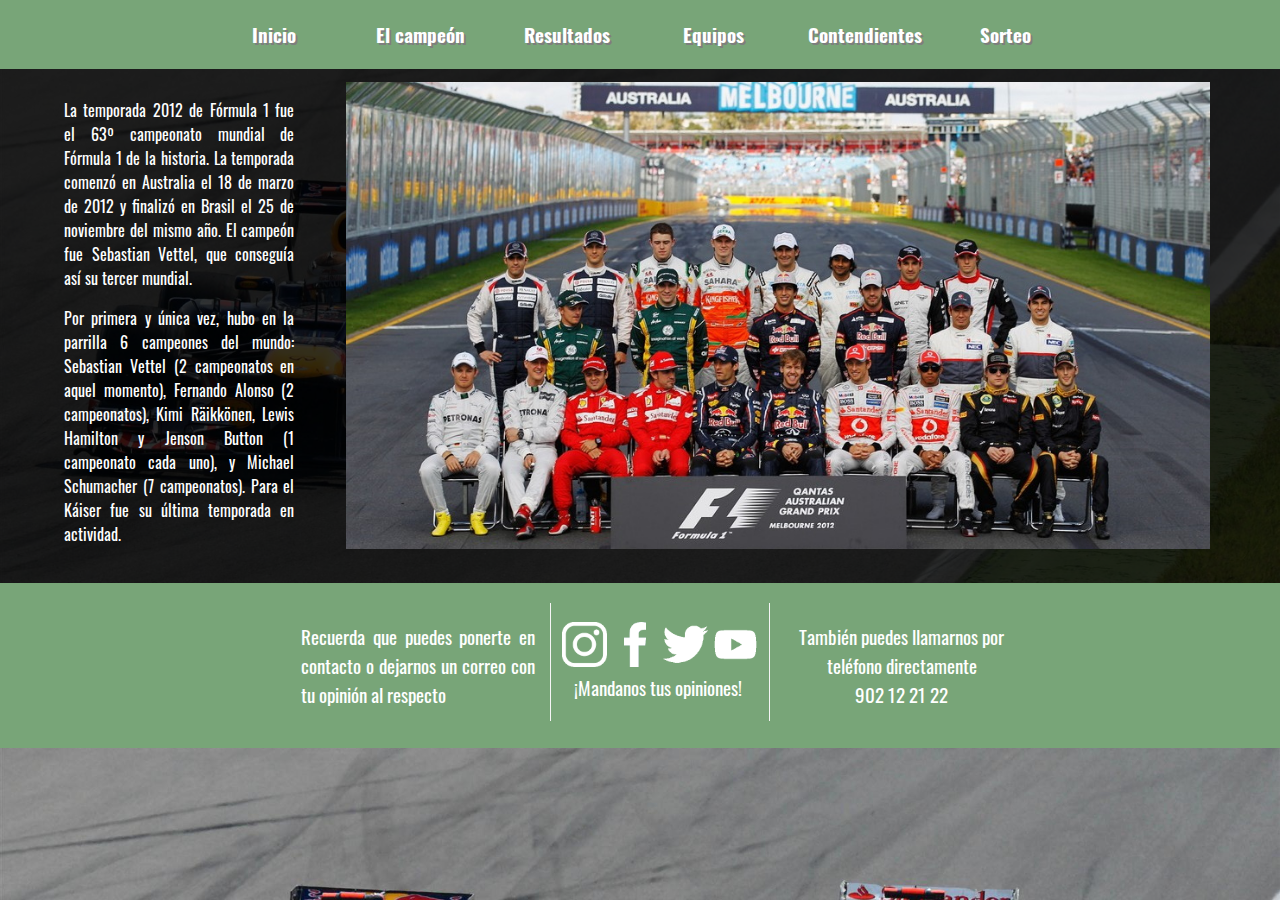
<file: index.html>
<!DOCTYPE html>
<html lang="es">

<head>
    <meta charset="UTF-8">
    <meta http-equiv="X-UA-Compatible" content="IE=edge">
    <meta name="viewport" content="width=device-width, initial-scale=1.0">
    <link rel="stylesheet" href="css/style1.css">
    <link rel="stylesheet" href="css/style2.css">
    <link rel="shortcut icon" href="assets/images/favicon.ico" type="image/x-icon">
    <title>Inicio</title>
</head>

<body>
    <div class="solocontenedor">
        <!-- MENU -->
        <div class="menu">
            <div class="elementomenu"><a href="">Inicio</a></div>
            <div class="elementomenu"><a href="pages/campeon.html">El campeón</a></div>
            <div class="elementomenu"><a href="pages/resultados.html">Resultados</a></div>
            <div class="elementomenu"><a href="pages/equipos.html">Equipos</a></div>
            <div class="elementomenu"><a href="pages/contendientes.html">Contendientes</a></div>
            <div class="elementomenu"><a href="pages/sorteo.html">Sorteo</a></div>
        </div>
        <!-- FIN MENU -->
        
        
        <div class="contenedorprincipal">
            <div class="columnaindex">
                <p class="texto">
                    La temporada 2012 de Fórmula 1 fue el 63º campeonato mundial de Fórmula 1 de la historia. La temporada
                    comenzó en Australia el 18 de marzo de 2012 y finalizó en Brasil el 25 de noviembre del mismo año. El
                    campeón fue Sebastian Vettel, que conseguía así su tercer mundial.
                </p>
                <p class="texto">
                    Por primera y única vez, hubo en la parrilla 6 campeones del mundo: Sebastian Vettel (2 campeonatos en
                    aquel momento), Fernando Alonso (2 campeonatos), Kimi Räikkönen, Lewis Hamilton y Jenson Button (1
                    campeonato cada uno), y Michael Schumacher (7 campeonatos). Para el Káiser fue su última temporada en
                    actividad.
                </p>
            </div>
            <div class="columnaindex2">
                <img class="imagenindex" src="assets/images/f12012.jpg" alt="">
            </div>
        </div>
    </div>
            <!-- PIE -->
            <div class="pie">
                <div class="columnapie">
                    <p class="textopie"><a href="mailto:daw1_sergiodejesus@riberadeltajo.es">Recuerda que puedes ponerte en contacto o dejarnos un correo con tu opinión al respecto</a>
                    </p>
                </div>
    
                <div class="columnapiemedio">
                    <p class="textopie">
                        <a target="_blank" href="https://instagram.com"><img class="kom" src="assets/images/instagram.png"alt="">
                        </a>
                        <a target="_blank" href="https://facebook.com"><img class="kom" src="assets/images/Facebook.png" alt="">
                        </a>
                        <a target="_blank" href="https://twitter.com"><img class="kom" src="assets/images/twitter.png" alt="">
                        </a>
                        <a target="_blank" href="https://youtube.es"><img class="kom" src="assets/images/youtube.png" alt="">
                        </a>
                        <span class="textopiecent">¡Mandanos tus opiniones!</span>
                    </p>
    
                </div>
    
                <div class="columnapie">
                    <p class="textopiecent">También puedes llamarnos por teléfono directamente <br>902 12 21 22</p>
                </div>
            </div>
            <!-- FIN PIE -->
</body>

</html>
</file>
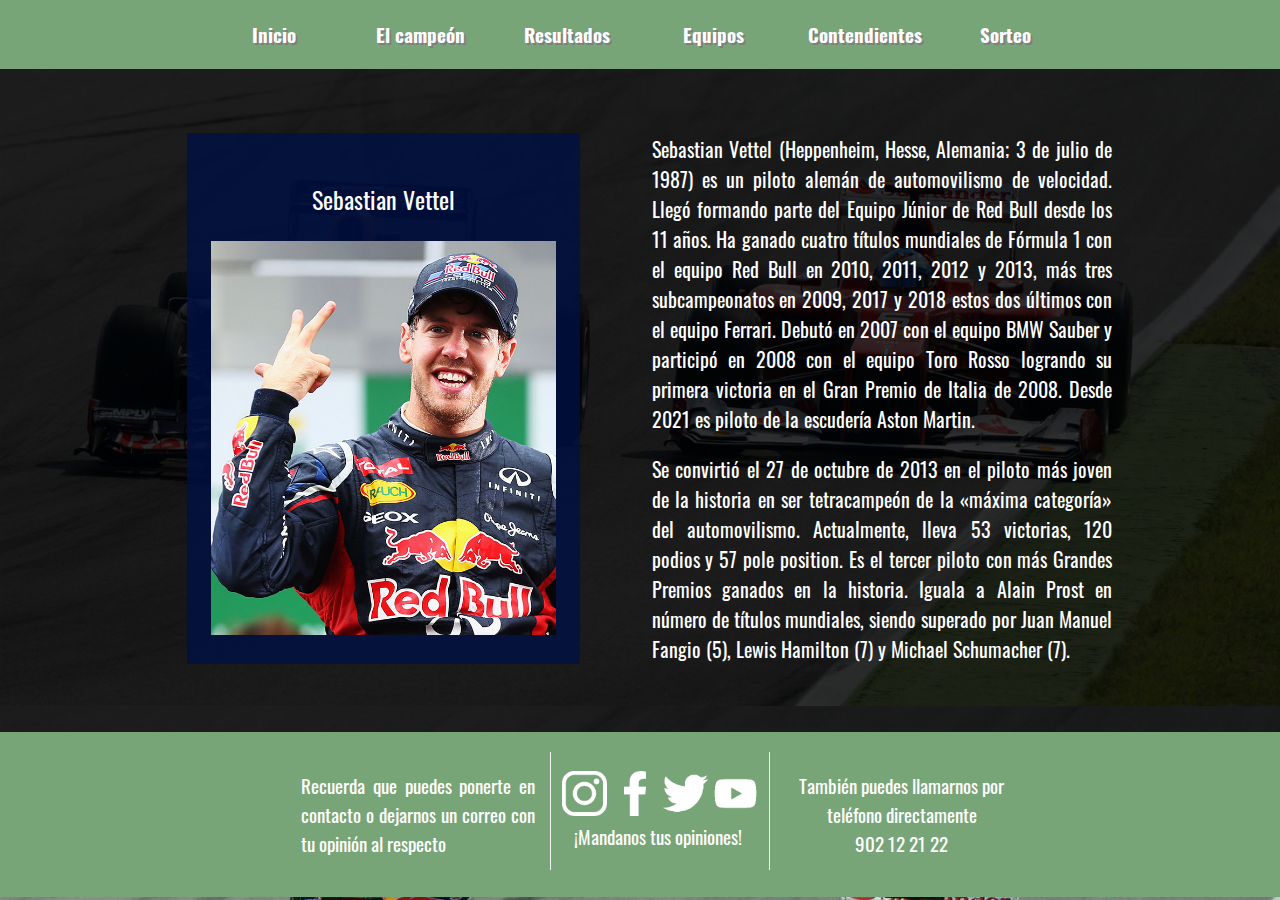
<file: pages/campeon.html>
<!DOCTYPE html>
<html lang="es">

<head>
    <meta charset="UTF-8">
    <meta http-equiv="X-UA-Compatible" content="IE=edge">
    <meta name="viewport" content="width=device-width, initial-scale=1.0">
    <link rel="stylesheet" href="../css/style1.css">
    <link rel="stylesheet" href="../css/style2.css">
    <link rel="shortcut icon" href="../assets/images/favicon.ico" type="image/x-icon">
    <title>El campeón</title>
</head>

<body>
    <div class="solocontenedor">
        <!-- MENU -->
        <div class="menu">
            <div class="elementomenu"><a href="../index.html">Inicio</a></div>
            <div class="elementomenu"><a href="">El campeón</a></div>
            <div class="elementomenu"><a href="resultados.html">Resultados</a></div>
            <div class="elementomenu"><a href="equipos.html">Equipos</a></div>
            <div class="elementomenu"><a href="contendientes.html">Contendientes</a></div>
            <div class="elementomenu">Sorteo</div>
        </div>
        <!-- FIN MENU -->


        <div class="contenedorimagen">
            <div class="columna1 columnacampeon">
                <p class="subtitulo">Sebastian Vettel</p>
                <img class="imagenindex" src="../assets/images/seb.jpg" alt="">
            </div>
            <div class="columna2">
                <p class="texto">
                    Sebastian Vettel (Heppenheim, Hesse, Alemania; 3 de julio de 1987) es un piloto alemán de
                    automovilismo de velocidad. Llegó formando parte del Equipo Júnior de Red Bull desde los 11 años. Ha
                    ganado cuatro títulos mundiales de Fórmula 1 con el equipo Red Bull en 2010, 2011, 2012 y 2013, más
                    tres subcampeonatos en 2009, 2017 y 2018 estos dos últimos con el equipo Ferrari. Debutó en 2007 con
                    el equipo BMW Sauber y participó en 2008 con el equipo Toro Rosso logrando su primera victoria en el
                    Gran Premio de Italia de 2008. Desde 2021 es piloto de la escudería Aston Martin.
                </p>
                <p class="texto">
                    Se convirtió el 27 de octubre de 2013 en el piloto más joven de la historia en ser tetracampeón de
                    la «máxima categoría» del automovilismo. Actualmente, lleva 53 victorias, 120 podios y 57 pole
                    position. Es el tercer piloto con más Grandes Premios ganados en la historia. Iguala a Alain Prost
                    en número de títulos mundiales, siendo superado por Juan Manuel Fangio (5), Lewis Hamilton (7) y
                    Michael Schumacher (7).
                </p>
            </div>
        </div>




        
    </div>
    <!-- PIE -->
    <div class="pie">
        <div class="columnapie">
            <p class="textopie"><a href="mailto:daw1_sergiodejesus@riberadeltajo.es">Recuerda que puedes ponerte en
                    contacto o dejarnos un correo con tu opinión al respecto</a>
            </p>
        </div>

        <div class="columnapiemedio">
            <p class="textopie">
                <a target="_blank" href="https://instagram.com"><img class="kom"
                        src="../assets/images/instagram.png" alt="">
                </a>
                <a target="_blank" href="https://facebook.com"><img class="kom" src="../assets/images/Facebook.png"
                        alt="">
                </a>
                <a target="_blank" href="https://twitter.com"><img class="kom" src="../assets/images/twitter.png"
                        alt="">
                </a>
                <a target="_blank" href="https://youtube.es"><img class="kom" src="../assets/images/youtube.png"
                        alt="">
                </a>
                <span class="textopiecent">¡Mandanos tus opiniones!</span>
            </p>

        </div>

        <div class="columnapie">
            <p class="textopiecent">También puedes llamarnos por teléfono directamente <br>902 12 21 22</p>
        </div>
    </div>
    <!-- FIN PIE -->
</body>

</html>
</file>
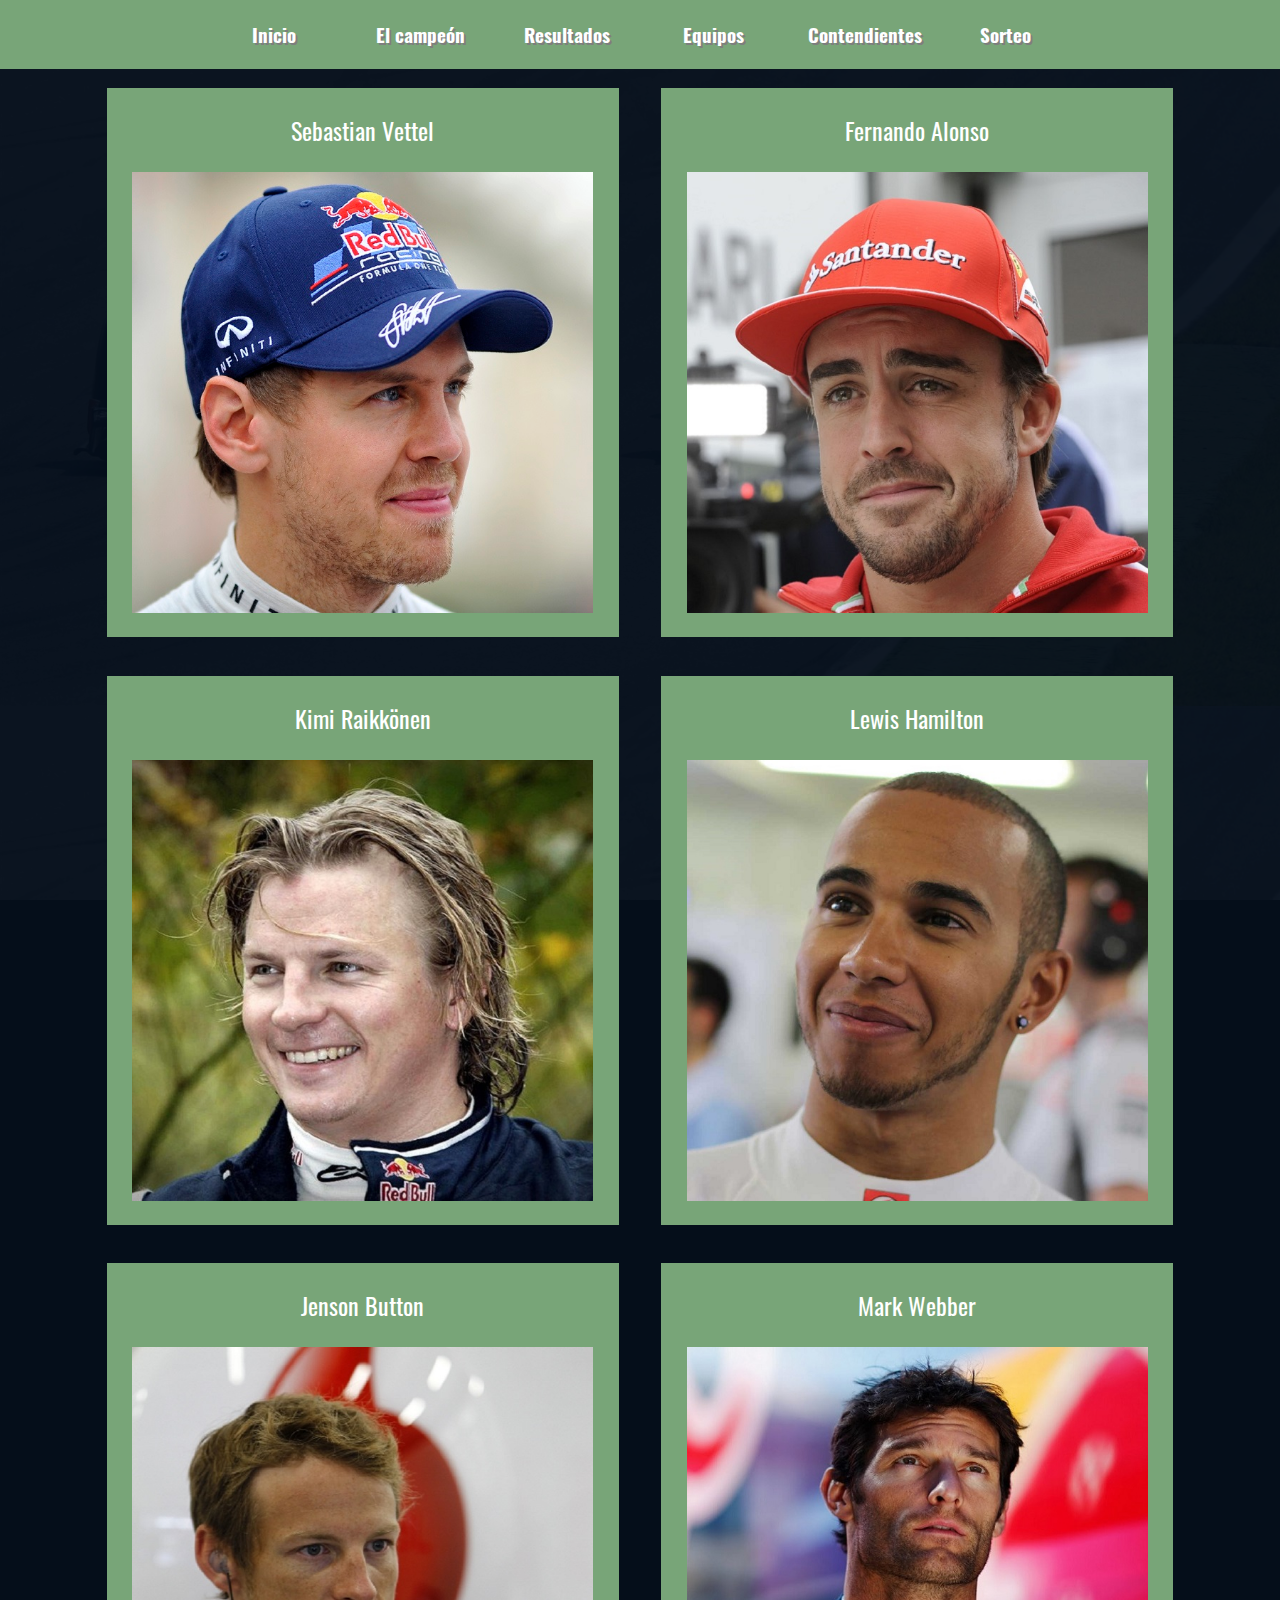
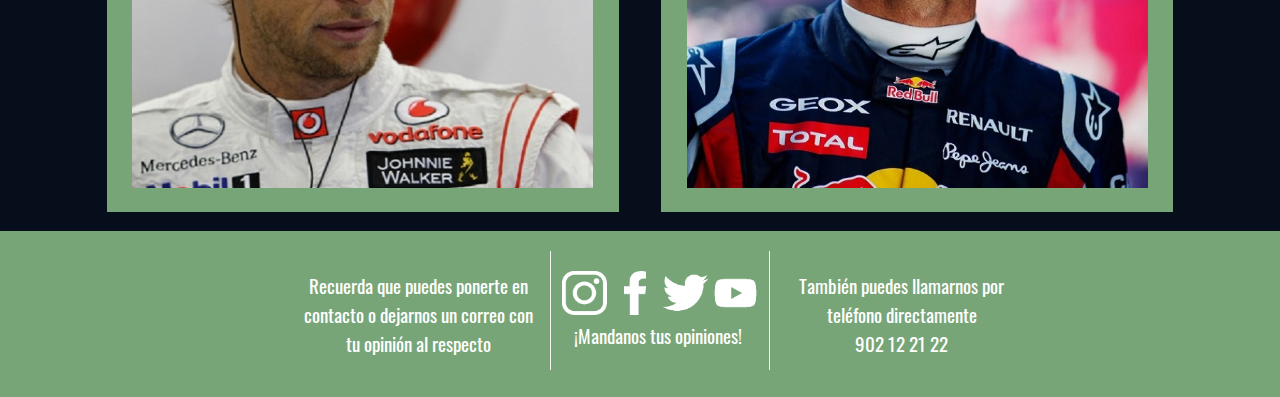
<file: pages/contendientes.html>
<!DOCTYPE html>
<html lang="es">

<head>
    <meta charset="UTF-8">
    <meta http-equiv="X-UA-Compatible" content="IE=edge">
    <meta name="viewport" content="width=device-width, initial-scale=1.0">
    <link rel="stylesheet" href="../css/style1.css">
    <link rel="stylesheet" href="../css/style2.css">
    <link rel="shortcut icon" href="../assets/images/favicon.ico" type="image/x-icon">
    <title>Temporada 2012 F1</title>
</head>

<body>
    <div class="solocontenedorre">
        <!-- MENU -->
        <div class="menu">
            <div class="elementomenu"><a href="../index.html">Inicio</a></div>
            <div class="elementomenu"><a href="campeon.html">El campeón</a></div>
            <div class="elementomenu"><a href="resultados.html">Resultados</a></div>
            <div class="elementomenu"><a href="equipos.html">Equipos</a></div>
            <div class="elementomenu"><a>Contendientes</a></div>
            <div class="elementomenu"><a href="sorteo.html">Sorteo</a></div>
        </div>
        <!-- FIN MENU -->

        <!-- Tarjeta -->
        <div class="tarjeta">
            <p class="subtitulo">Sebastian Vettel</p>
            <div class="tarjeta1"><img class="imagenindex" src="../assets/images/sebastian.jpg" alt=""></div>
        </div>
        <!-- Fin tarjeta -->
        <!-- Tarjeta -->
        <div class="tarjeta">
            <p class="subtitulo">Fernando Alonso</p>
            <div class="tarjeta1"><img class="imagenindex" src="../assets/images/alo.jpg" alt=""></div>
        </div>
        <!-- Fin tarjeta -->
        <!-- Tarjeta -->
        <div class="tarjeta">
            <p class="subtitulo">Kimi Raikkönen</p>
            <div class="tarjeta1"><img class="imagenindex" src="../assets/images/kimi.jpg" alt=""></div>
        </div>
        <!-- Fin tarjeta -->
        <!-- Tarjeta -->
        <div class="tarjeta">
            <p class="subtitulo">Lewis Hamilton</p>
            <div class="tarjeta1"><img class="imagenindex" src="../assets/images/ham.jpg" alt=""></div>
        </div>
        <!-- Fin tarjeta -->
        <!-- Tarjeta -->
        <div class="tarjeta">
            <p class="subtitulo">Jenson Button</p>
            <div class="tarjeta1"><img class="imagenindex" src="../assets/images/jenson.jpg" alt=""></div>
        </div>
        <!-- Fin tarjeta -->
        <!-- Tarjeta -->
        <div class="tarjeta">
            <p class="subtitulo">Mark Webber</p>
            <div class="tarjeta1"><img class="imagenindex" src="../assets/images/webber.jpg" alt=""></div>
        </div>
        <!-- Fin tarjeta -->

        

        <!-- PIE -->
        <div class="pie">
            <div class="columnapie">
                <p class="textopiecent"><a href="mailto:daw1_sergiodejesus@riberadeltajo.es">Recuerda que puedes ponerte en
                        contacto o dejarnos un correo con tu opinión al respecto</a>
                </p>
            </div>

            <div class="columnapiemedio">
                <p class="textopie">
                    <a target="_blank" href="https://instagram.com"><img class="kom"
                            src="../assets/images/instagram.png" alt="">
                    </a>
                    <a target="_blank" href="https://facebook.com"><img class="kom" src="../assets/images/Facebook.png"
                            alt="">
                    </a>
                    <a target="_blank" href="https://twitter.com"><img class="kom" src="../assets/images/twitter.png"
                            alt="">
                    </a>
                    <a target="_blank" href="https://youtube.es"><img class="kom" src="../assets/images/youtube.png"
                            alt="">
                    </a>
                    <span class="textopiecent">¡Mandanos tus opiniones!</span>
                </p>
            </div>

            <div class="columnapie">
                <p class="textopiecent">También puedes llamarnos por teléfono directamente <br>902 12 21 22</p>
            </div>
        </div>
        <!-- FIN PIE -->
    </div>
</body>

</html>
</file>
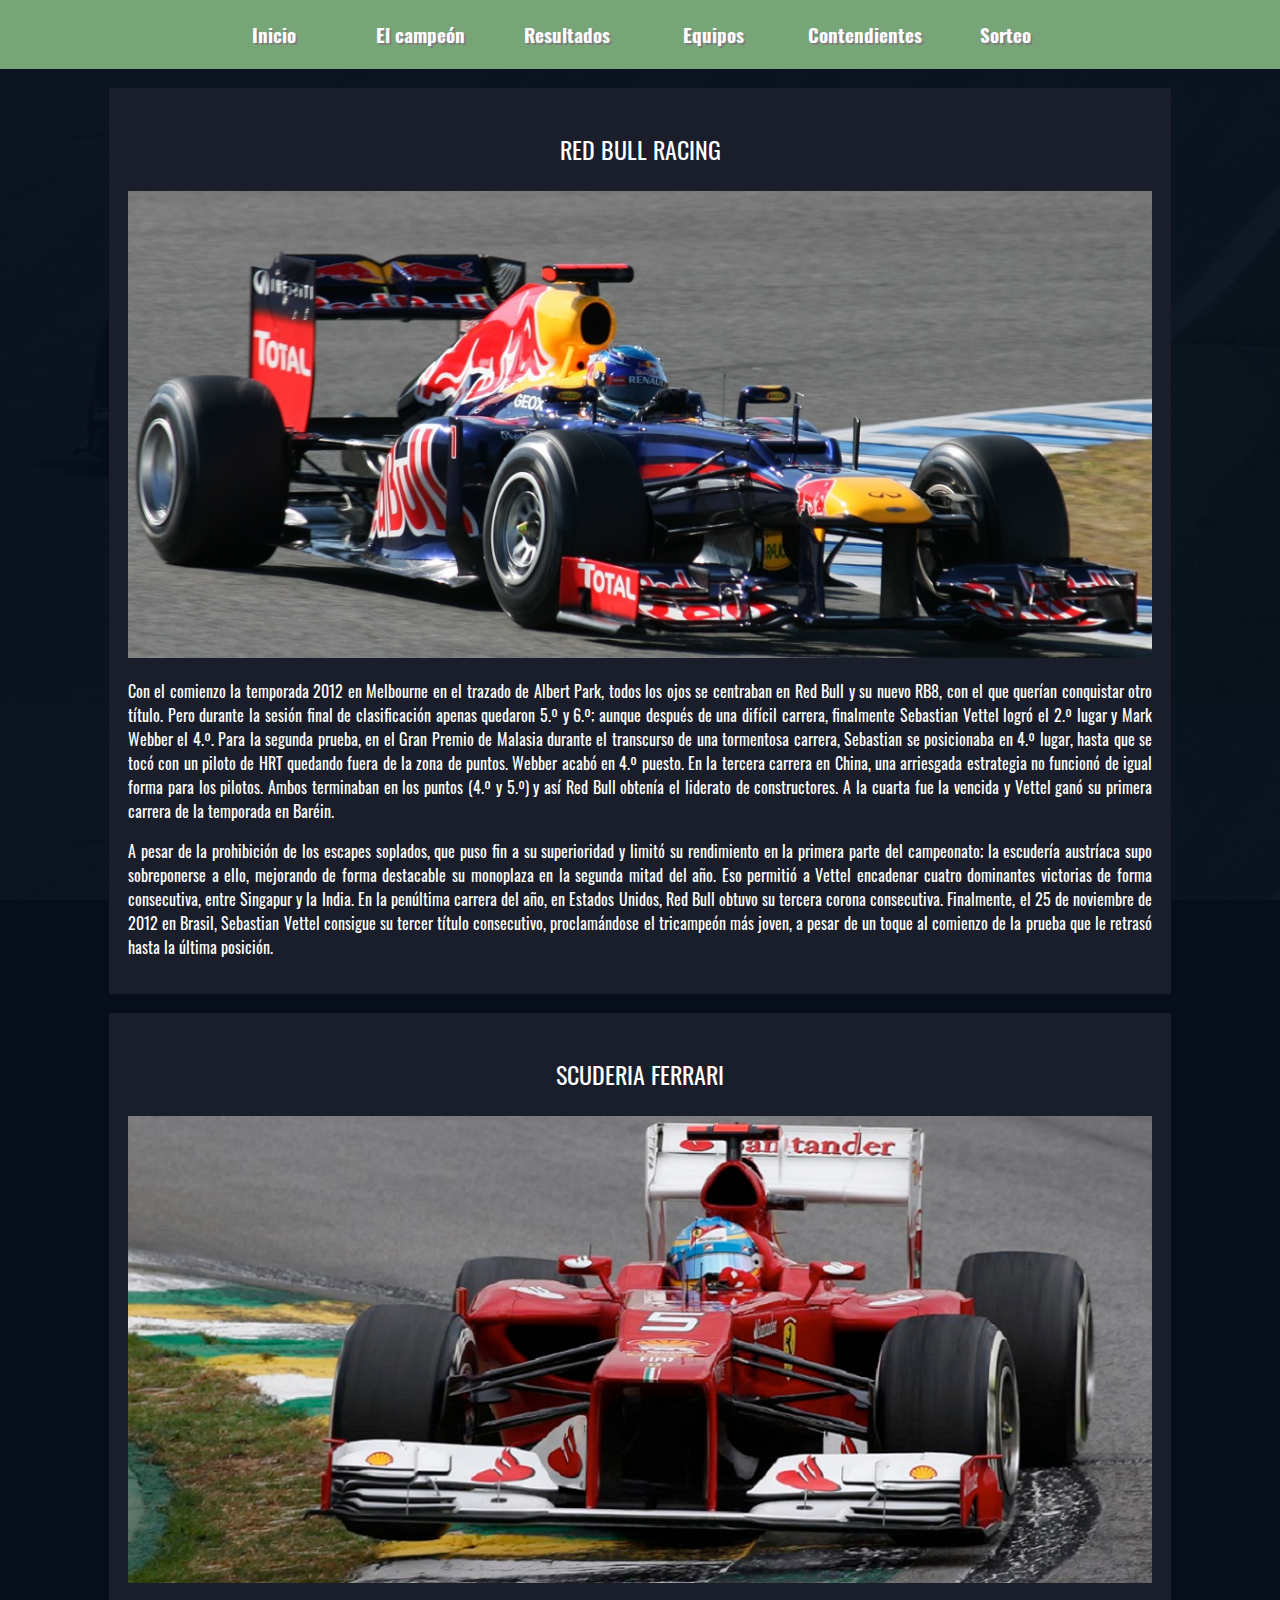
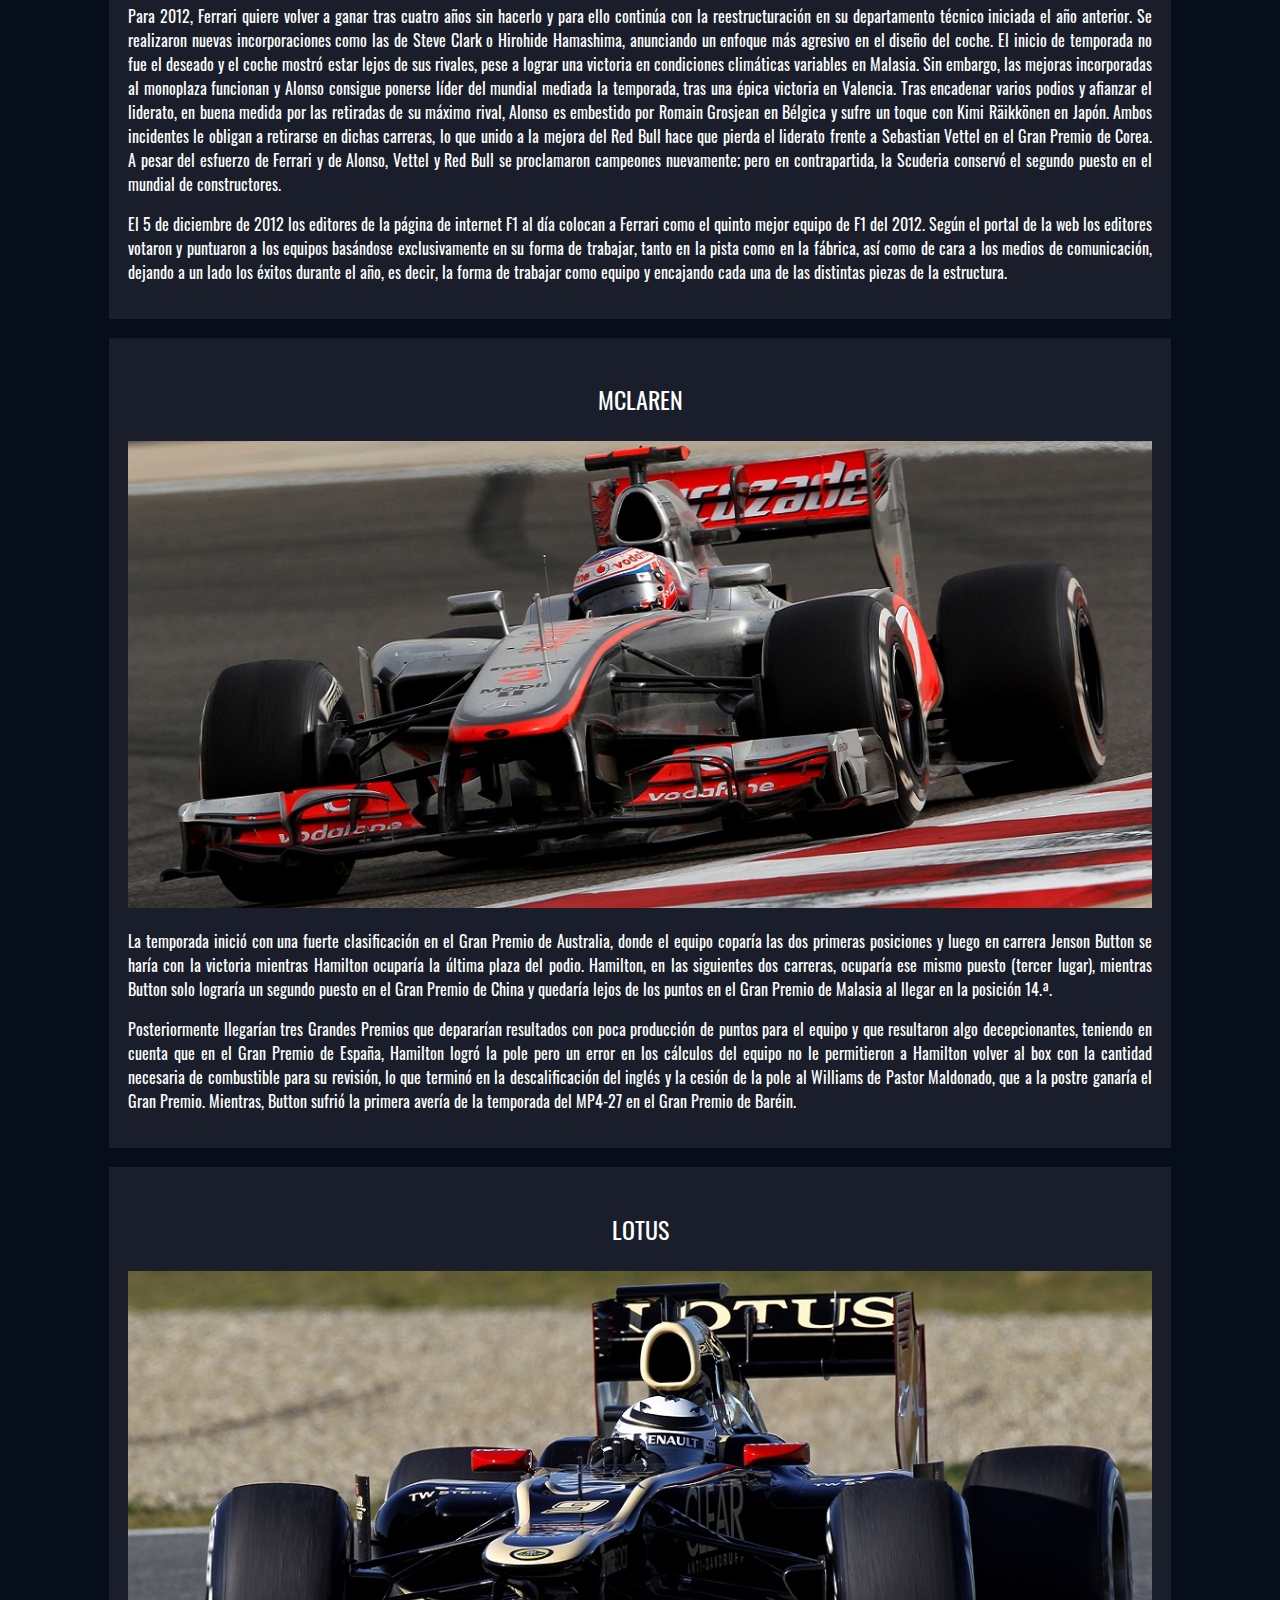
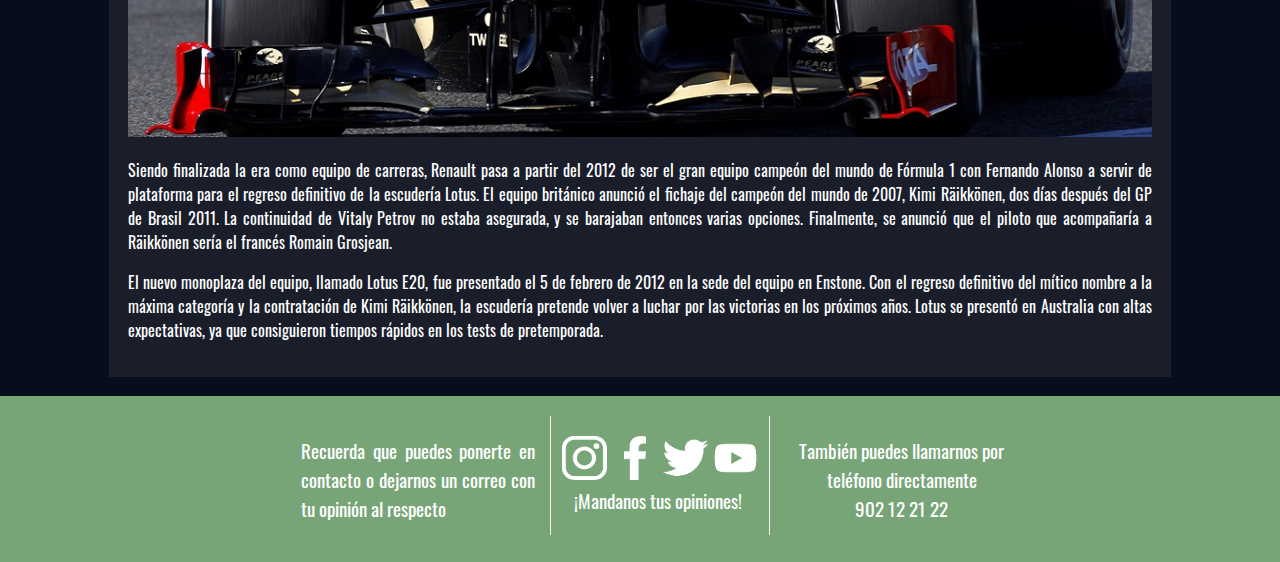
<file: pages/equipos.html>
<!DOCTYPE html>
<html lang="es">

<head>
    <meta charset="UTF-8">
    <meta http-equiv="X-UA-Compatible" content="IE=edge">
    <meta name="viewport" content="width=device-width, initial-scale=1.0">
    <link rel="stylesheet" href="../css/style1.css">
    <link rel="stylesheet" href="../css/style2.css">
    <link rel="shortcut icon" href="../assets/images/favicon.ico" type="image/x-icon">
    <title>Temporada 2012 F1</title>
</head>

<body>
    <div class="solocontenedorre">
        <!-- MENU -->
        <div class="menu">
            <div class="elementomenu"><a href="../index.html">Inicio</a></div>
            <div class="elementomenu"><a href="campeon.html">El campeón</a></div>
            <div class="elementomenu"><a href="resultados.html">Resultados</a></div>
            <div class="elementomenu"><a href="">Equipos</a></div>
            <div class="elementomenu"><a href="contendientes.html">Contendientes</a></div>
            <div class="elementomenu"><a href="sorteo.html">Sorteo</a></div>
        </div>
        <!-- FIN MENU -->


        <div class="containerequipo">
            <p class="subtitulo subequipo">RED BULL RACING</p>
            <img class="imagenindex" src="../assets/images/rb8.jpg" alt="">
            <p class="texto">Con el comienzo la temporada 2012 en Melbourne en el trazado de Albert Park, todos los
                ojos se centraban en Red Bull y su nuevo RB8, con el que querían conquistar otro título. Pero durante la
                sesión final de clasificación apenas quedaron 5.º y 6.º; aunque después de una difícil carrera,
                finalmente
                Sebastian Vettel logró el 2.º lugar y Mark Webber el 4.º. Para la segunda prueba, en el Gran Premio de
                Malasia durante el transcurso de una tormentosa carrera, Sebastian se posicionaba en 4.º lugar, hasta
                que se
                tocó con un piloto de HRT quedando fuera de la zona de puntos. Webber acabó en 4.º puesto. En la tercera
                carrera en China, una arriesgada estrategia no funcionó de igual forma para los pilotos. Ambos
                terminaban en
                los puntos (4.º y 5.º) y así Red Bull obtenía el liderato de constructores. A la cuarta fue la vencida y
                Vettel ganó su primera carrera de la temporada en Baréin.</p>
            <p class="texto">
                A pesar de la prohibición de los escapes soplados, que puso fin a su superioridad y limitó su
                rendimiento en
                la primera parte del campeonato; la escudería austríaca supo sobreponerse a ello, mejorando de forma
                destacable su monoplaza en la segunda mitad del año. Eso permitió a Vettel encadenar cuatro dominantes
                victorias de forma consecutiva, entre Singapur y la India. En la penúltima carrera del año, en Estados
                Unidos, Red Bull obtuvo su tercera corona consecutiva. Finalmente, el 25 de noviembre de 2012 en Brasil,
                Sebastian Vettel consigue su tercer título consecutivo, proclamándose el tricampeón más joven, a pesar
                de un
                toque al comienzo de la prueba que le retrasó hasta la última posición.</p>

        </div>
        <div class="containerequipo">
            <p class="subtitulo subequipo">SCUDERIA FERRARI</p>
            <img class="imagenindex" src="../assets/images/f2012.jpg" alt="">
            <p class="texto">Para 2012, Ferrari quiere volver a ganar tras cuatro años sin hacerlo y para ello continúa
                con la reestructuración en su departamento técnico iniciada el año anterior. Se realizaron nuevas
                incorporaciones como las de Steve Clark o Hirohide Hamashima, anunciando un enfoque más agresivo en el
                diseño del coche. El inicio de temporada no fue el deseado y el coche mostró estar lejos de sus
                rivales, pese a lograr una victoria en condiciones climáticas variables en Malasia. Sin embargo, las
                mejoras incorporadas al monoplaza funcionan y Alonso consigue ponerse líder del mundial mediada la
                temporada, tras una épica victoria en Valencia. Tras encadenar varios podios y afianzar el liderato,
                en buena medida por las retiradas de su máximo rival, Alonso es embestido por Romain Grosjean en Bélgica
                y sufre un toque con Kimi Räikkönen en Japón. Ambos incidentes le obligan a retirarse en dichas
                carreras, lo que unido a la mejora del Red Bull hace que pierda el liderato frente a Sebastian Vettel en
                el Gran Premio de Corea. A pesar del esfuerzo de Ferrari y de Alonso, Vettel y Red Bull se proclamaron
                campeones nuevamente; pero en contrapartida, la Scuderia conservó el segundo puesto en el mundial de
                constructores.</p>
            <p class="texto">
                El 5 de diciembre de 2012 los editores de la página de internet F1 al día colocan a Ferrari como el
                quinto mejor equipo de F1 del 2012. Según el portal de la web los editores votaron y puntuaron a los
                equipos basándose exclusivamente en su forma de trabajar, tanto en la pista como en la fábrica, así como
                de cara a los medios de comunicación, dejando a un lado los éxitos durante el año, es decir, la forma de
                trabajar como equipo y encajando cada una de las distintas piezas de la estructura.</p>
        </div>
        <div class="containerequipo">
            <p class="subtitulo subequipo">MCLAREN</p>
            <img class="imagenindex" src="../assets/images/mclaren.jpg" alt="">
            <p class="texto">La temporada inició con una fuerte clasificación en el Gran Premio de Australia, donde el
                equipo coparía las dos primeras posiciones y luego en carrera Jenson Button se haría con la victoria
                mientras Hamilton ocuparía la última plaza del podio. Hamilton, en las siguientes dos carreras, ocuparía
                ese mismo puesto (tercer lugar), mientras Button solo lograría un segundo puesto en el Gran Premio de
                China y quedaría lejos de los puntos en el Gran Premio de Malasia al llegar en la posición 14.ª.</p>
            <p class="texto">
                Posteriormente llegarían tres Grandes Premios que depararían resultados con poca producción de puntos
                para el equipo y que resultaron algo decepcionantes, teniendo en cuenta que en el Gran Premio de España,
                Hamilton logró la pole pero un error en los cálculos del equipo no le permitieron a Hamilton volver al
                box con la cantidad necesaria de combustible para su revisión, lo que terminó en la descalificación del
                inglés y la cesión de la pole al Williams de Pastor Maldonado, que a la postre ganaría el Gran Premio.
                Mientras, Button sufrió la primera avería de la temporada del MP4-27 en el Gran Premio de Baréin.</p>
        </div>
        <div class="containerequipo">
            <p class="subtitulo subequipo">LOTUS</p>
            <img class="imagenindex" src="../assets/images/lotus.jpg" alt="">
            <p class="texto">Siendo finalizada la era como equipo de carreras, Renault pasa a partir del 2012 de ser el
                gran equipo campeón del mundo de Fórmula 1 con Fernando Alonso a servir de plataforma para el regreso
                definitivo de la escudería Lotus. El equipo británico anunció el fichaje del campeón del mundo de 2007,
                Kimi Räikkönen, dos días después del GP de Brasil 2011. La continuidad de Vitaly Petrov no estaba
                asegurada, y se barajaban entonces varias opciones. Finalmente, se anunció que el piloto que acompañaría
                a Räikkönen sería el francés Romain Grosjean.</p>
            <p class="texto">
                El nuevo monoplaza del equipo, llamado Lotus E20, fue presentado el 5 de febrero de 2012 en la sede del
                equipo en Enstone. Con el regreso definitivo del mítico nombre a la máxima categoría y la
                contratación de Kimi Räikkönen, la escudería pretende volver a luchar por las victorias en los próximos
                años. Lotus se presentó en Australia con altas expectativas, ya que consiguieron tiempos rápidos en
                los tests de pretemporada.</p>
        </div>


        <!-- PIE -->
        <div class="pie">
            <div class="columnapie">
                <p class="textopie"><a href="mailto:daw1_sergiodejesus@riberadeltajo.es">Recuerda que puedes ponerte en
                        contacto o dejarnos un correo con tu opinión al respecto</a>
                </p>
            </div>

            <div class="columnapiemedio">
                <p class="textopie">
                    <a target="_blank" href="https://instagram.com"><img class="kom"
                            src="../assets/images/instagram.png" alt="">
                    </a>
                    <a target="_blank" href="https://facebook.com"><img class="kom" src="../assets/images/Facebook.png"
                            alt="">
                    </a>
                    <a target="_blank" href="https://twitter.com"><img class="kom" src="../assets/images/twitter.png"
                            alt="">
                    </a>
                    <a target="_blank" href="https://youtube.es"><img class="kom" src="../assets/images/youtube.png"
                            alt="">
                    </a>
                    <span class="textopiecent">¡Mandanos tus opiniones!</span>
                </p>

            </div>

            <div class="columnapie">
                <p class="textopiecent">También puedes llamarnos por teléfono directamente <br>902 12 21 22</p>
            </div>
        </div>
        <!-- FIN PIE -->
    </div>
</body>

</html>
</file>
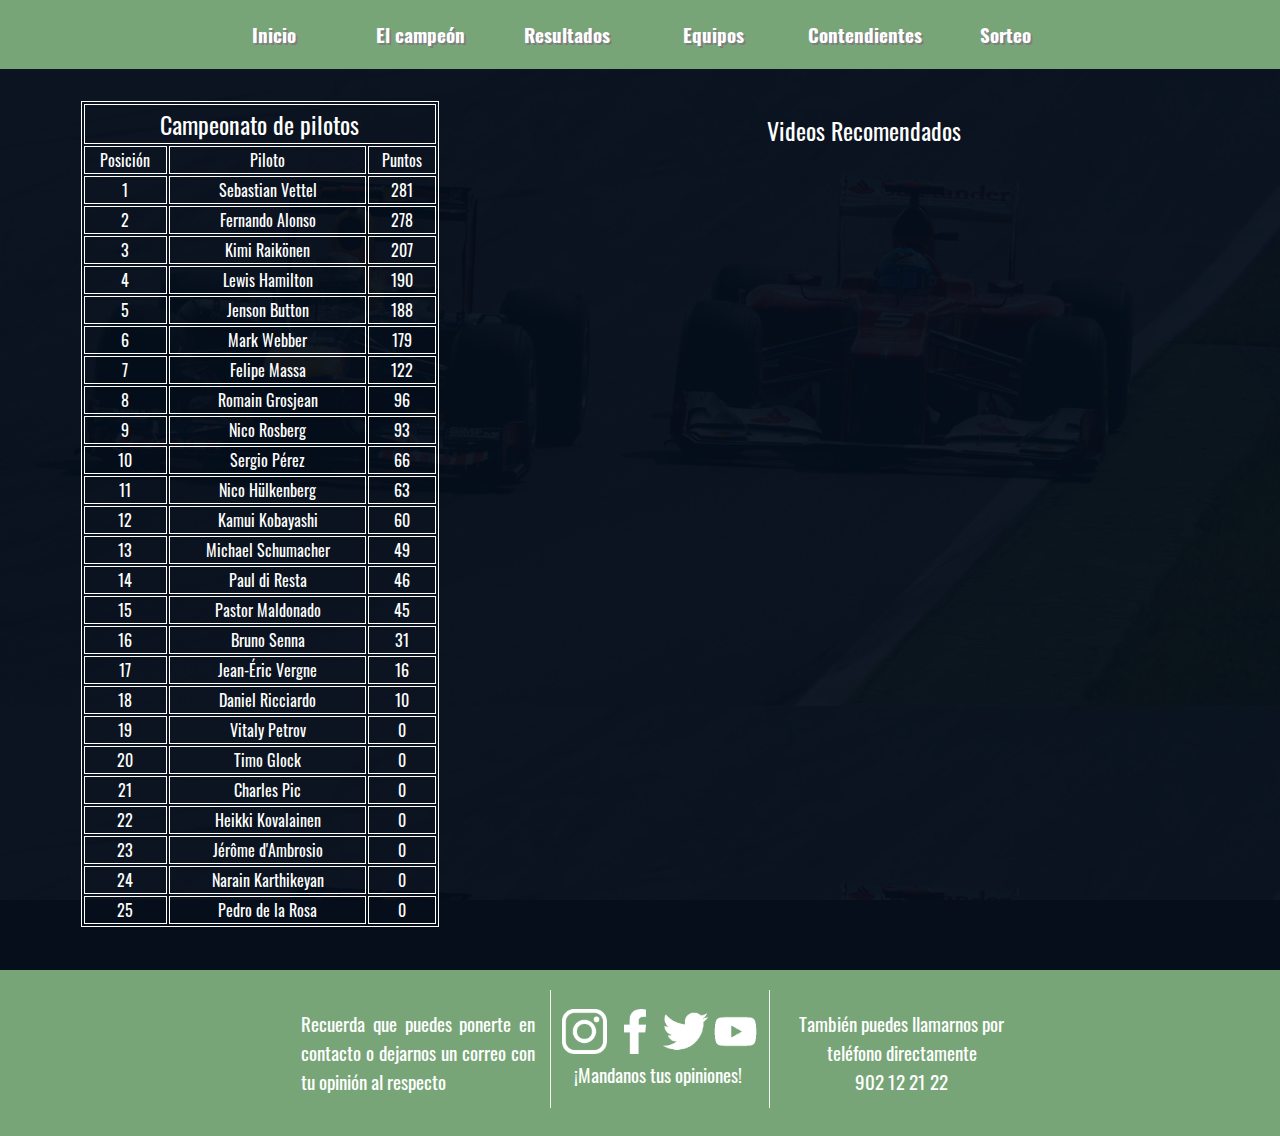
<file: pages/resultados.html>
<!DOCTYPE html>
<html lang="es">

<head>
    <meta charset="UTF-8">
    <meta http-equiv="X-UA-Compatible" content="IE=edge">
    <meta name="viewport" content="width=device-width, initial-scale=1.0">
    <link rel="stylesheet" href="../css/style1.css">
    <link rel="stylesheet" href="../css/style2.css">
    <link rel="shortcut icon" href="../assets/images/favicon.ico" type="image/x-icon">
    <title>Temporada 2012 F1</title>
</head>

<body>
    <div class="solocontenedorre">
        <!-- MENU -->
        <div class="menu">
            <div class="elementomenu"><a href="../index.html">Inicio</a></div>
            <div class="elementomenu"><a href="campeon.html">El campeón</a></div>
            <div class="elementomenu"><a href="">Resultados</a></div>
            <div class="elementomenu"><a href="equipos.html">Equipos</a></div>
            <div class="elementomenu"><a href="contendientes.html">Contendientes</a></div>
            <div class="elementomenu"><a href="sorteo.html">Sorteo</a></div>
        </div>
        <!-- FIN MENU -->


        <!-- Contenedor y tabla -->
        <div class="columna1 columna1borde">
            <table>
                <tr>
                    <td colspan="3" class="subtitulo">Campeonato de pilotos</td>
                </tr>
                <tr>
                    <td>Posición</td>
                    <td>Piloto</td>
                    <td>Puntos</td>
                </tr>
                <tr>
                    <td>1</td>
                    <td>Sebastian Vettel</td>
                    <td>281</td>
                </tr>
                <tr>
                    <td>2</td>
                    <td>Fernando Alonso</td>
                    <td>278</td>
                </tr>
                <tr>
                    <td>3</td>
                    <td>Kimi Raikönen</td>
                    <td>207</td>
                </tr>
                <tr>
                    <td>4</td>
                    <td>Lewis Hamilton</td>
                    <td>190</td>
                </tr>
                <tr>
                    <td>5</td>
                    <td>Jenson Button</td>
                    <td>188</td>
                </tr>
                <tr>
                    <td>6</td>
                    <td>Mark Webber</td>
                    <td>179</td>
                </tr>
                <tr>
                    <td>7</td>
                    <td>Felipe Massa</td>
                    <td>122</td>
                </tr>
                <tr>
                    <td>8</td>
                    <td>Romain Grosjean</td>
                    <td>96</td>
                </tr>
                <tr>
                    <td>9</td>
                    <td>Nico Rosberg</td>
                    <td>93</td>
                </tr>
                <tr>
                    <td>10</td>
                    <td>Sergio Pérez</td>
                    <td>66</td>
                </tr>
                <tr>
                    <td>11</td>
                    <td>Nico Hülkenberg</td>
                    <td>63</td>
                </tr>
                <tr>
                    <td>12</td>
                    <td>Kamui Kobayashi</td>
                    <td>60</td>
                </tr>
                <tr>
                    <td>13</td>
                    <td>Michael Schumacher</td>
                    <td>49</td>
                </tr>
                <tr>
                    <td>14</td>
                    <td>Paul di Resta</td>
                    <td>46</td>
                </tr>
                <tr>
                    <td>15</td>
                    <td>Pastor Maldonado</td>
                    <td>45</td>
                </tr>
                <tr>
                    <td>16</td>
                    <td>Bruno Senna</td>
                    <td>31</td>
                </tr>
                <tr>
                    <td>17</td>
                    <td>Jean-Éric Vergne</td>
                    <td>16</td>
                </tr>
                <tr>
                    <td>18</td>
                    <td>Daniel Ricciardo</td>
                    <td>10</td>
                </tr>
                <tr>
                    <td>19</td>
                    <td>Vitaly Petrov</td>
                    <td>0</td>
                </tr>
                <tr>
                    <td>20</td>
                    <td>Timo Glock</td>
                    <td>0</td>
                </tr>
                <tr>
                    <td>21</td>
                    <td>Charles Pic</td>
                    <td>0</td>
                </tr>
                <tr>
                    <td>22</td>
                    <td>Heikki Kovalainen</td>
                    <td>0</td>
                </tr>
                <tr>
                    <td>23</td>
                    <td>Jérôme d'Ambrosio</td>
                    <td>0</td>
                </tr>
                <tr>
                    <td>24</td>
                    <td>Narain Karthikeyan</td>
                    <td>0</td>
                </tr>
                <tr>
                    <td>25</td>
                    <td>Pedro de la Rosa</td>
                    <td>0</td>
                </tr>
            </table>
        </div>
        <!-- Fin Contenedor y tabla -->
        <!-- Videos y columna derecha -->
        <div class="columnaadapta">
            <p class="subtitulo">Videos Recomendados</p>
            <iframe width="670" height="374" src="https://www.youtube.com/embed/h0m30qw4g6o"
                title="YouTube video player" frameborder="0"
                allow="accelerometer; autoplay; clipboard-write; encrypted-media; gyroscope; picture-in-picture"
                allowfullscreen></iframe>
            <br>
            <iframe width="670" height="374" src="https://www.youtube.com/embed/0mvD3R33sjg"
                title="YouTube video player" frameborder="0"
                allow="accelerometer; autoplay; clipboard-write; encrypted-media; gyroscope; picture-in-picture"
                allowfullscreen></iframe>
        </div>
        <!-- Fin Videos y columna derecha -->


        <!-- PIE -->
        <div class="pie">
            <div class="columnapie">
                <p class="textopie"><a href="mailto:daw1_sergiodejesus@riberadeltajo.es">Recuerda que puedes ponerte en
                        contacto o dejarnos un correo con tu opinión al respecto</a>
                </p>
            </div>

            <div class="columnapiemedio">
                <p class="textopie">
                    <a target="_blank" href="https://instagram.com"><img class="kom"
                            src="../assets/images/instagram.png" alt="">
                    </a>
                    <a target="_blank" href="https://facebook.com"><img class="kom" src="../assets/images/Facebook.png"
                            alt="">
                    </a>
                    <a target="_blank" href="https://twitter.com"><img class="kom" src="../assets/images/twitter.png"
                            alt="">
                    </a>
                    <a target="_blank" href="https://youtube.es"><img class="kom" src="../assets/images/youtube.png"
                            alt="">
                    </a>
                    <span class="textopiecent">¡Mandanos tus opiniones!</span>
                </p>

            </div>

            <div class="columnapie">
                <p class="textopiecent">También puedes llamarnos por teléfono directamente <br>902 12 21 22</p>
            </div>
        </div>
        <!-- FIN PIE -->
    </div>
</body>

</html>
</file>
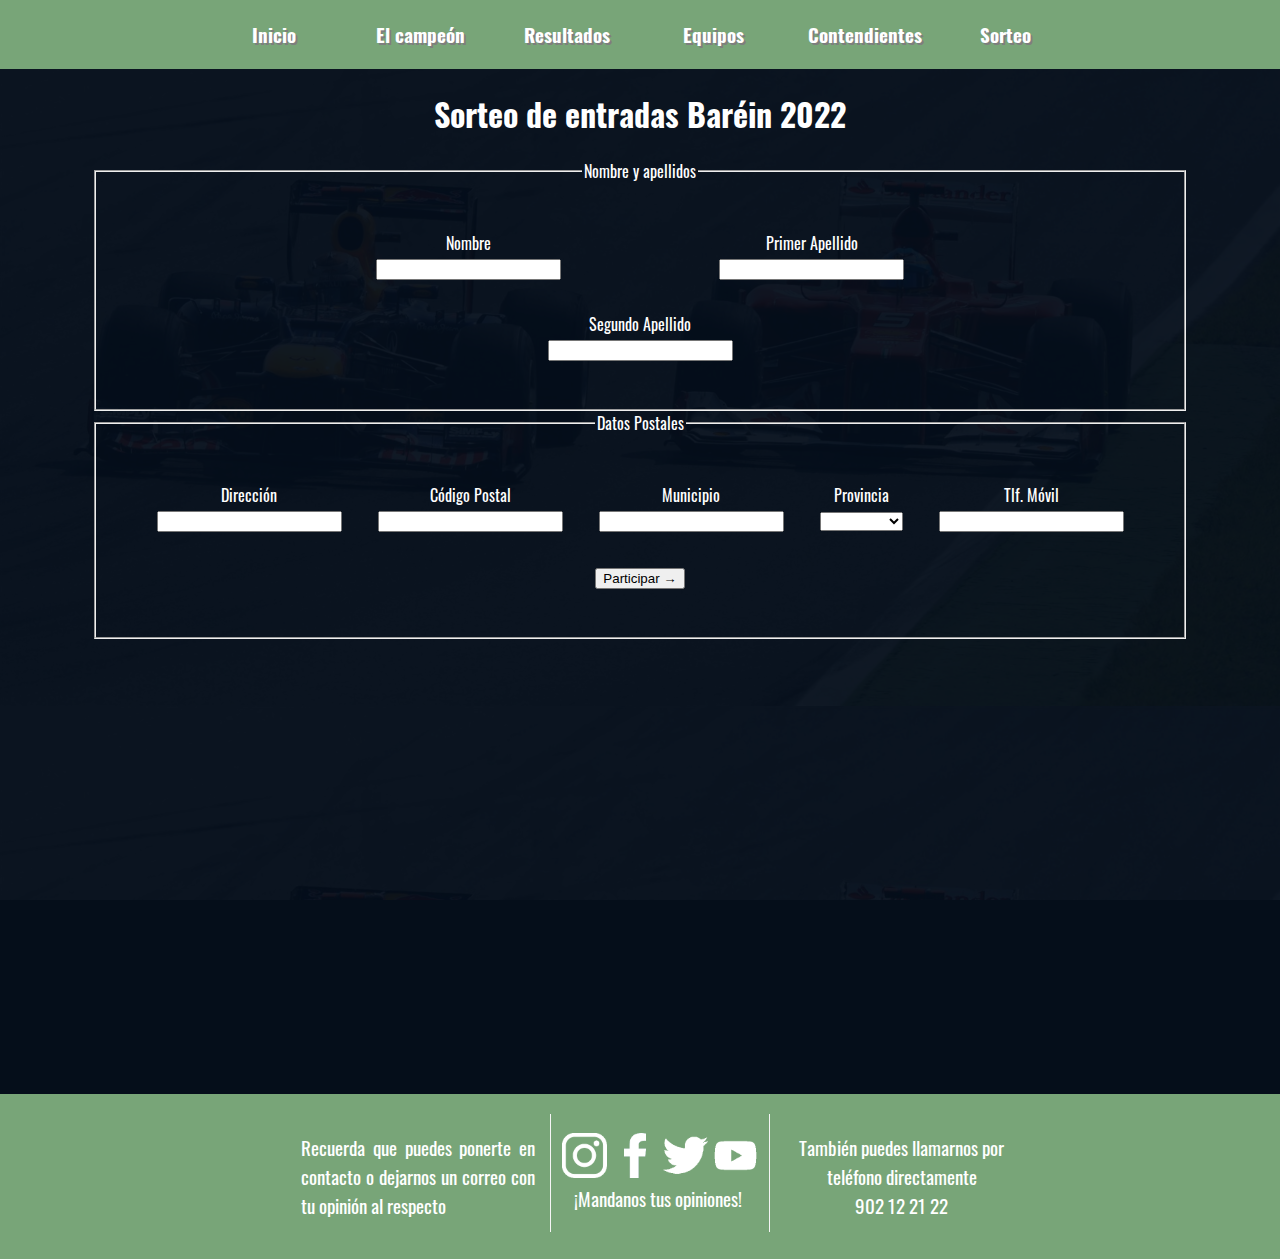
<file: pages/sorteo.html>
<!DOCTYPE html>
<html lang="es">

<head>
    <meta charset="UTF-8">
    <meta http-equiv="X-UA-Compatible" content="IE=edge">
    <meta name="viewport" content="width=device-width, initial-scale=1.0">
    <link rel="stylesheet" href="../css/style1.css">
    <link rel="stylesheet" href="../css/style2.css">
    <link rel="shortcut icon" href="../assets/images/favicon.ico" type="image/x-icon">
    <title>Temporada 2012 F1</title>
</head>

<body>
    <div class="solocontenedorre">
        <!-- MENU -->
        <div class="menu">
            <div class="elementomenu"><a href="../index.html">Inicio</a></div>
            <div class="elementomenu"><a href="campeon.html">El campeón</a></div>
            <div class="elementomenu"><a href="resultados.html">Resultados</a></div>
            <div class="elementomenu"><a href="equipos.html">Equipos</a></div>
            <div class="elementomenu"><a href="contendientes.html">Contendientes</a></div>
            <div class="elementomenu"><a href="">Sorteo</a></div>
        </div>
        <!-- FIN MENU -->
        <div>
            <h1>Sorteo de entradas Baréin 2022</h1>
            <fieldset>
                <legend>Nombre y apellidos</legend>
                <form action="" method="">
                    <div class="formulario sorteo">
                        <label for="Nombre" >Nombre</label><br><input type="text" id="Nombre">
                    </div>
                    <div class="formulario sorteo">
                        <label for="Primerapellido">Primer Apellido</label><br><input type="text" id="Primerapellido">
                    </div>
                    <div class="formulario sorteo">
                        <label for="Segundoapellido">Segundo Apellido</label><br><input type="text"
                            id="Segundoapellido">
                    </div>
                </form>
            </fieldset>
            <fieldset>
                <legend>Datos Postales</legend>
                <form action="" method="">
                    <div class="formulario sorteo2">
                        <label for="Direccion">Dirección</label><br><input type="text" id="Direccion">
                    </div>
                    <div class="formulario sorteo2">
                        <label for="Codpostal">Código Postal</label><br><input type="text" id="Codpostal">
                    </div>
                    <div class="formulario sorteo2">
                        <label for="Municipio">Municipio</label><br><input type="text" id="Municipio">
                    </div>
                    <div class="formulario sorteo2">

                        <label for="Provincia">Provincia</label><br><select name="Provincia" id="Provincia">
                            <option value="Provincia 1" selected></option>
                            <option value="Provincia 1">Toledo</option>
                            <option value="Provincia 2">Madrid</option>
                            <option value="Provincia 3">Barcelona</option>
                        </select>
                    </div>
                    <div class="formulario sorteo2">
                        <label for="Movil">Tlf. Móvil</label>
                        <br>
                        <input type="text" id="Movil">
                    </div>
                    <div class="formulario">
                        <input type="submit" value="Participar &rarr;">
                    </div>

            </fieldset>
            <iframe
                src="https://www.google.com/maps/embed?pb=!1m18!1m12!1m3!1d3585.059926107068!2d50.50910611450178!3d26.03159520373084!2m3!1f0!2f0!3f0!3m2!1i1024!2i768!4f13.1!3m3!1m2!1s0x3e484d66f7114f99%3A0xb08bbfbdc59c2dc!2sCircuito%20Internacional%20de%20Bar%C3%A9in!5e0!3m2!1ses!2ses!4v1640100464886!5m2!1ses!2ses"
                width="1146" height="450" style="border:0;" allowfullscreen="" loading="lazy"></iframe>

        </div>


        <!-- PIE -->
        <div class="pie">
            <div class="columnapie">
                <p class="textopie"><a href="mailto:daw1_sergiodejesus@riberadeltajo.es">Recuerda que puedes ponerte en
                        contacto o dejarnos un correo con tu opinión al respecto</a>
                </p>
            </div>

            <div class="columnapiemedio">
                <p class="textopie">
                    <a target="_blank" href="https://instagram.com"><img class="kom"
                            src="../assets/images/instagram.png" alt="">
                    </a>
                    <a target="_blank" href="https://facebook.com"><img class="kom" src="../assets/images/Facebook.png"
                            alt="">
                    </a>
                    <a target="_blank" href="https://twitter.com"><img class="kom" src="../assets/images/twitter.png"
                            alt="">
                    </a>
                    <a target="_blank" href="https://youtube.es"><img class="kom" src="../assets/images/youtube.png"
                            alt="">
                    </a>
                    <span class="textopiecent">¡Mandanos tus opiniones!</span>
                </p>

            </div>

            <div class="columnapie">
                <p class="textopiecent">También puedes llamarnos por teléfono directamente <br>902 12 21 22</p>
            </div>
        </div>
        <!-- FIN PIE -->
    </div>
</body>

</html>
</file>
<file: css/style1.css>
/* Declaracion fuente */
@font-face {
    font-family: Oswald;
    src: url("../assets/fonts/Oswald.ttf");
}
/* Estilo body común */
body{
    background-color: rgb(24, 24, 24);
    margin: 0;
    color: white;
    font-family: Oswald;
    overflow-x: hidden;
    background-image: url("../assets/images/background.jpg");
    background-attachment: fixed;
    background-size: 100%;
}
/* Estilo menu */
.menu{
    background-color: rgb(120, 165, 120);
    text-align: center;
}
/* Estilo de los elementos del menu */
.elementomenu{
    display: inline-block;
    font-weight: bold;
    font-size: 1.2rem;
    width: 8%;
    height: 100%;
    padding: 1.25rem;
    text-shadow:2px 2px 0 rgb(126, 126, 126);
}
/* Estilo del elemento del menu con el raton encima */
.elementomenu:hover{
    background-color: rgb(135, 185, 135);
}
/* Estilo de los enlaces */
a{
    text-decoration: inherit;
    color: rgb(255, 255, 255);
}
/* Estilo del pie */
.pie{
    background-color: rgb(120, 165, 120);
    font-size: 1.2rem;
    width: 100%;
    padding: 1.25rem;
    text-align: center;
    font-size: 0.7;
}
/* Estilo de la columna del medio del pie */
.columnapiemedio{
    width: 17%;
    border-right: 1px whitesmoke solid;
    border-left: 1px whitesmoke solid;
    display: inline-block;
    vertical-align: top;
}
/* Estilo de la columna del pie */
.columnapie{
    width: 20%;
    display: inline-block;
    vertical-align: top;
}
/* Estilo del texto del pie */
.textopie{
    text-align: justify;
    padding-left: 0.7rem;
    padding-right: 0.7rem;
}
/* Estilo del texto del pie centrado */
.textopiecent{
    text-align: center;
    padding-left: 0.7rem;
    padding-right: 0.7rem;
}
/* Estilo de iconos del pie */
.kom{
    width: 23%;
}
/* Estilo de la columna del index */
.columnaindex{
    width: 20%;
    display: inline-block;
    vertical-align: top;
}
/* Estilo de la columna 2 del index */
.columnaindex2{
    width: 75%;
    display: inline-block;
    vertical-align: top;
    margin-left: 3rem;
}
/* Estilo de la imagen del index y imagen en general*/ 
.imagenindex{
    width: 100%;
}
/* Estilo del contenedor principal */
.contenedorprincipal{
    width: 90%;
    margin: auto;
    margin-top: 0.8rem;
    margin-bottom: 0.5rem;
}
</file>
<file: css/style2.css>
/* Estilo del contenedor de la pagina*/
.solocontenedor{
    width: 100%;
    background-color: rgba(0, 0, 0, 0.80);
    margin-top: 0%;
    padding-bottom: 0.8rem;
}
/* Estilo del contenedor de la pagina resultados*/
.solocontenedorre{
    width: 100%;
    background-color: rgba(4, 14, 26, 0.95);
    text-align: center;
    margin-top: 0%;
    padding-bottom: 0rem;
}
/* Estilo del texto */
.texto{
    text-align: justify;
}
/* Estilo del contenedor de la imagen */
.contenedorimagen{
    width: 90%;
    margin: auto;
    margin-top: 0.8rem;
    margin-bottom: 0.5rem;
    text-align: center;
    padding-top: 2rem;
    padding-bottom: 1.7rem;
    border-radius: 1.3rem;
}
/* Estilo columna1 */
.columna1{
    margin: auto;
    width: 28%;
    display: inline-block;
    vertical-align: top;
    padding: 1.5rem;
    padding-top: 0;
    padding-bottom: 0;
    margin: 1.2rem;
}
/* Estilo columnacampeon */
.columnacampeon{
    width: 30%;
    padding: 1.5rem;
    background-color: rgba(0, 16, 68, 0.8);
}
/* Estilo columna adaptable */
.columnaadapta{
    display: inline-block;
    vertical-align: top;
    padding: 1.5rem;
    padding-top: 0;
    padding-bottom: 0;
    margin: auto;
    margin: 1.2rem;
}
/* Estilo columna 2 */
.columna2{
    width: 40%;
    display: inline-block;
    vertical-align: top;
    margin-left: 3rem;
    font-size: 1.25rem;
}
/* Estilo de los subtitulos */
.subtitulo{
    font-size: 1.5rem;
    text-align: center;
}
/* Estilo de la tabla */
table{
    width: 100%;
    text-align: center;
    border:1px solid white;
    margin: auto;
    margin-top: 0.8rem;
    margin-bottom: 1.5rem;
}
/* Estilo de las celdas */
table td{
    border:1px solid white;
}
/* Estilo de imagen de equipo */
.imagenequipo{
    width: 60%;
}
/* Estilo de container equipo */
.containerequipo{
    width: 80%;
    margin: auto;
    margin-top: 1.2rem;
    margin-bottom: 1.2rem;
    background-color: rgb(26, 30, 43);
    padding:1.2rem;
}
/* Estilo tarjetas */
.tarjeta{
    width: 40%;
    background-color: rgb(120, 165, 120);
    margin: 1.2rem;
    display: inline-block;
}
/* Estilo dentro tarjeta */
.tarjeta1{
    width: 90%;
    margin: auto;
    padding-bottom: 1.2rem;
}
/* Estilo sorteo 1 */
.sorteo{
    display: inline-block;
    width: 30%;
    text-align: center;
}
/* Estilo sorteo 2 */
.sorteo2{
    display: inline-block;
    text-align: center;
}
/* Estilo fieldset */
fieldset{
    margin: auto;
    width: 80%;
    text-align: center;
    padding: 2rem;
}
/* Estilo del formulario para el espaciado */
.formulario{
    margin: 1rem;
}
</file>
